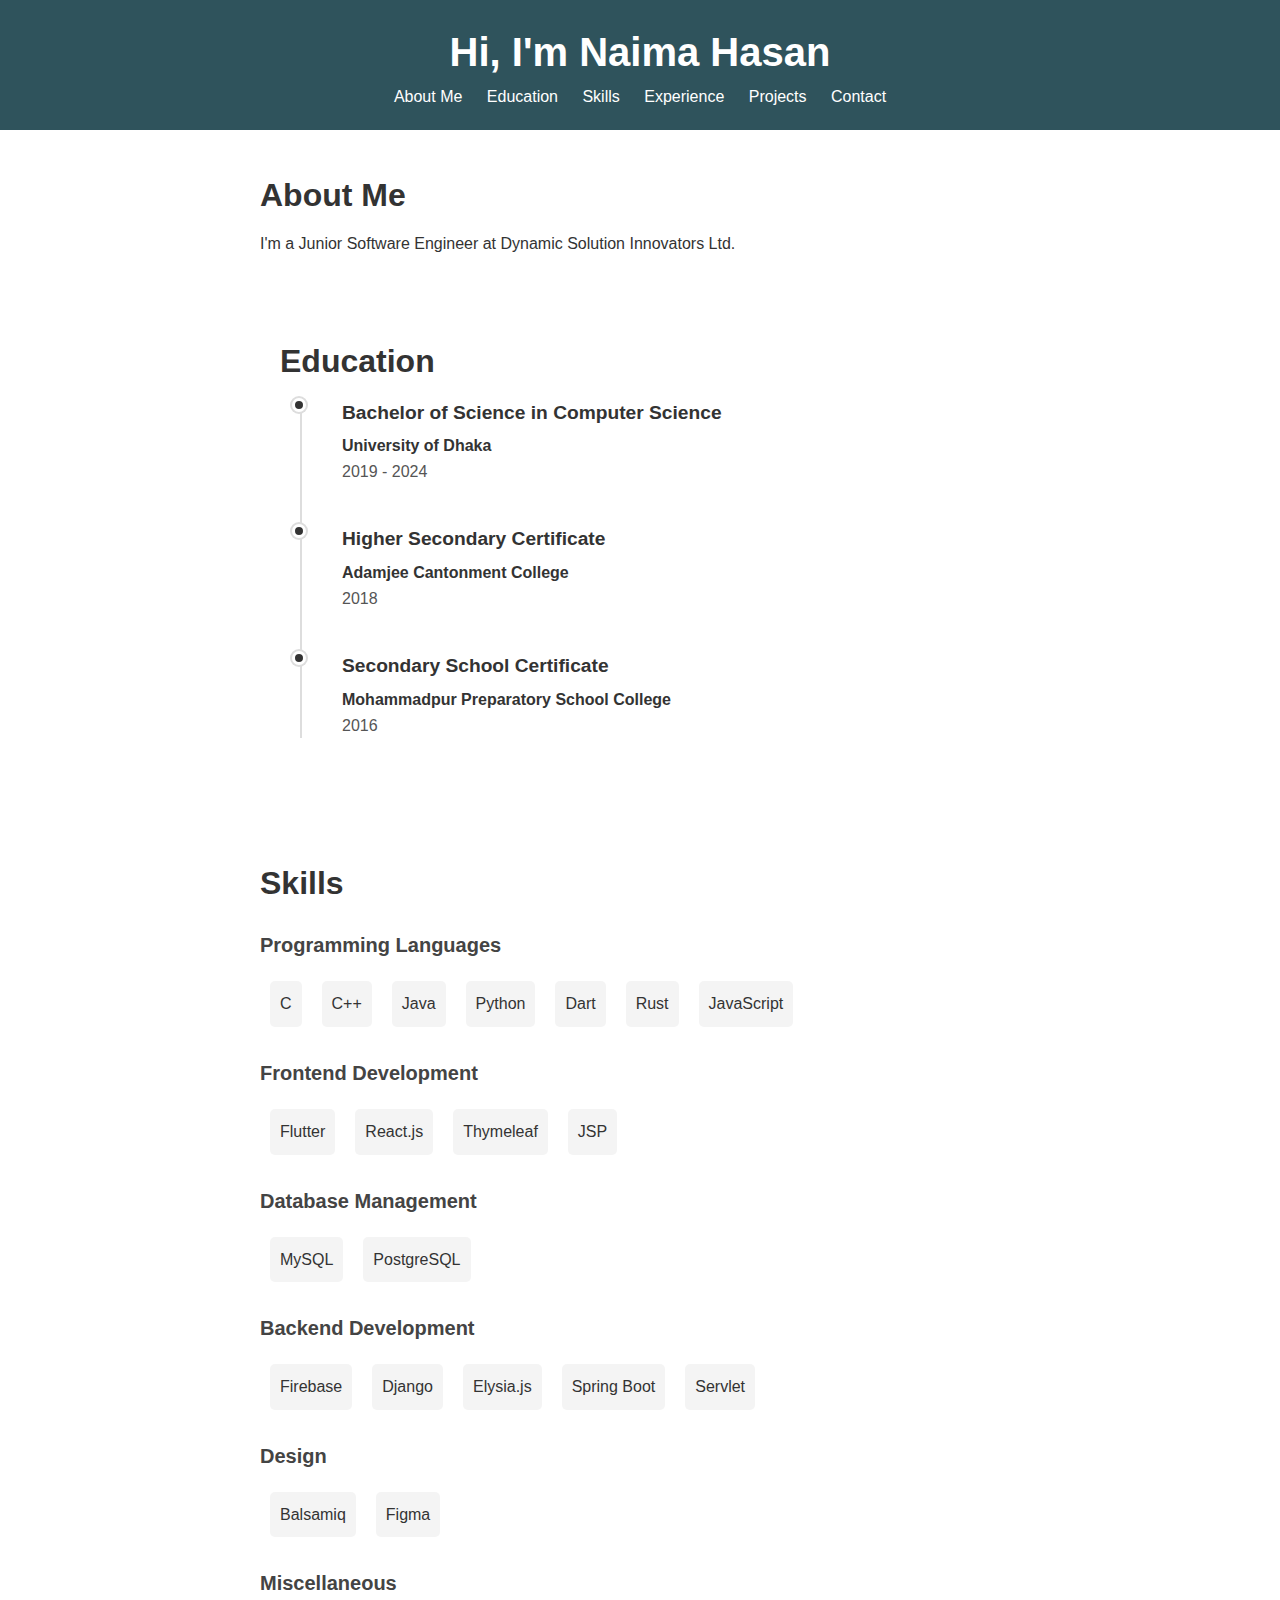
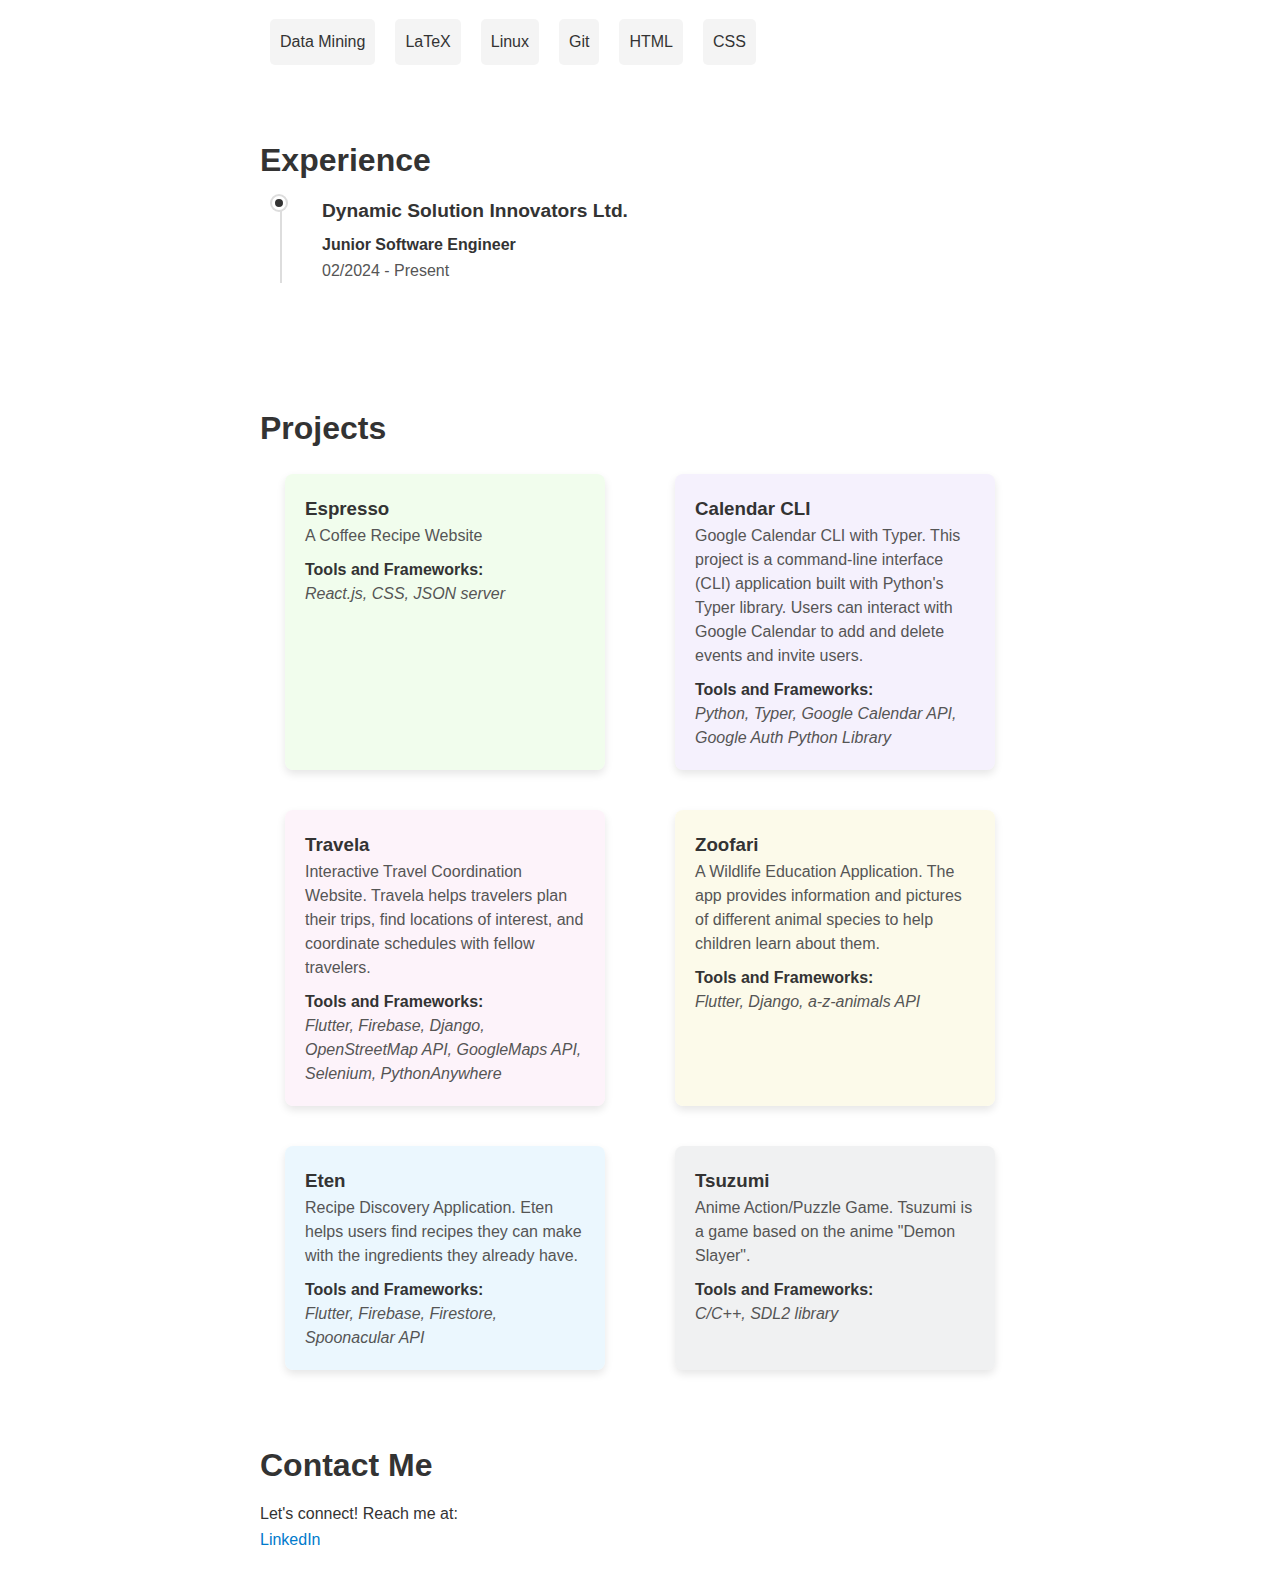
<file: index.html>
<!DOCTYPE html>
<html lang="en">
<head>
    <meta charset="UTF-8">
    <meta name="viewport" content="width=device-width, initial-scale=1.0">
    <title>Naima Hasan's Portfolio</title>
    <link rel="stylesheet" href="style.css">
    <link rel="stylesheet" href="skills.css">
    <link rel="stylesheet" href="education.css">
    <link rel="stylesheet" href="projects.css">
</head>
<body>
    <div id="content"></div>
    <script>
        function loadSection(sectionFile) {
            fetch(sectionFile)
                .then(response => response.text())
                .then(html => {
                    document.getElementById('content').innerHTML += html;
                });
        }

        loadSection("header.html");
        loadSection("about.html");
        loadSection("education.html");
        loadSection("skills.html");
        loadSection("experience.html");
        loadSection("projects.html");
        loadSection("contact.html");
    </script>
</body>
</html>
</file>
<file: skills.css>
#skills {
    margin-top: 40px;
    padding: 20px;
    background-color: #fff;
    border-radius: 8px;
}

#skills h2 {
    font-size: 2rem;
    color: #333;
    margin-bottom: 20px;
}

#skills h4 {
    font-size: 1.25rem;
    color: #444;
    margin-top: 20px;
    margin-bottom: 10px;
    font-weight: bold;
}

.skill-container {
    display: flex;
    flex-wrap: wrap;
}

.skill {
    background-color: #eeeeeea1;
    color: #333;
    padding: 10px;
    margin: 10px;
    border-radius: 5px;
    transition: background-color 0.3s ease; /* Smooth transition for hover effect */
}

/* Remove link underline and default color */
.skill a {
    color: inherit; /* Inherit color from .skill div */
    text-decoration: none; /* Remove underline */
}

/* Hover effect to change background color */
.skill:hover {
    background-color: #ccc; /* Change to a slightly darker color on hover */
}
</file>
<file: education.css>
#education {
    margin-top: 40px;
    position: relative;
    padding-left: 40px;
}

.timeline {
    position: relative;
    margin-left: 20px;
    padding-left: 20px;
    border-left: 2px solid #ddd;
}

.education-entry {
    position: relative;
    margin-bottom: 40px;
}

.timeline-dot {
    position: absolute;
    left: -30px;
    width: 14px;
    height: 14px;
    background-color: #333;
    border-radius: 50%;
    border: 3px solid #fff;
    box-shadow: 0 0 0 2px #ddd;
}

.timeline-content {
    margin-left: 20px;
}

.timeline-content h3 {
    font-size: 1.2em;
    margin-bottom: 5px;
}

.timeline-content p {
    margin: 0;
    color: #555;
}

.timeline-content p strong {
    color: #333;
}
</file>
<file: projects.css>
#projects {
    margin-top: 40px;
}

.project-cards {
    display: flex;
    flex-wrap: wrap;
    gap: 20px;
}

.project-card {
    border-radius: 8px;
    box-shadow: 0 4px 8px rgba(0, 0, 0, 0.1);
    padding: 20px;
    margin: 10px auto;
    width: calc(33.333% - 20px); 
    min-width: 320px;
    transition: transform 0.2s ease, box-shadow 0.2s ease;
    box-sizing: border-box;
}

.project-card h3 {
    margin-top: 0;
}

.project-card a {
    text-decoration: none;
    color: #333;
}

.project-card p {
    color: #555;
    line-height: 1.5;
}

.tools {
    font-weight: bold;
    margin-top: 10px;
    display: inline-block;
    color: #333;
}

.frameworks {
    font-style: italic;
    word-wrap: break-word;
    display: block;
}

/* Hover effect */
.project-card:hover {
    transform: translateY(-5px);
    box-shadow: 0 6px 12px rgba(0, 0, 0, 0.2);
}


@media (max-width: 1199px) {
    .project-card {
        width: calc(50% - 20px); /* Two cards per row */
    }
}

/* For screens smaller than 768px (tablets and small devices) */
@media (max-width: 767px) {
    .project-card {
        width: 100%; /* One card per row */
    }
}

/* For screens smaller than 480px (small mobile devices) */
@media (max-width: 480px) {
    .project-card {
        padding: 15px; /* Reduce padding on small screens */
    }
}
</file>
<file: style.css>
/* Basic Reset */
* {
    margin: 0;
    padding: 0;
    box-sizing: border-box;
}

/* Body Styling */
body {
    font-family: Arial, sans-serif;
    line-height: 1.6;
    color: #333;
    background-color: #fff;
}

/* Header Styling */
header {
    background-color: #2f535c;
    color: #fff;
    padding: 20px;
    text-align: center;
}

header h1 {
    font-size: 2.5em;
}

header nav a {
    color: #fff;
    text-decoration: none;
    margin: 10px 10px;
}

header nav a:hover {
    text-decoration: underline;
}

/* Section Styling */
section {
    background-color: #fff;
    border-radius: 4px;
    padding: 20px;
    max-width: 800px;
    margin: 20px auto;
}

section h2 {
    font-size: 2em;
    margin-bottom: 10px;
    color: #333;
}

/* Contact Section */
#contact a {
    color: #007acc;
    text-decoration: none;
}

#contact a:hover {
    text-decoration: underline;
}
</file>
